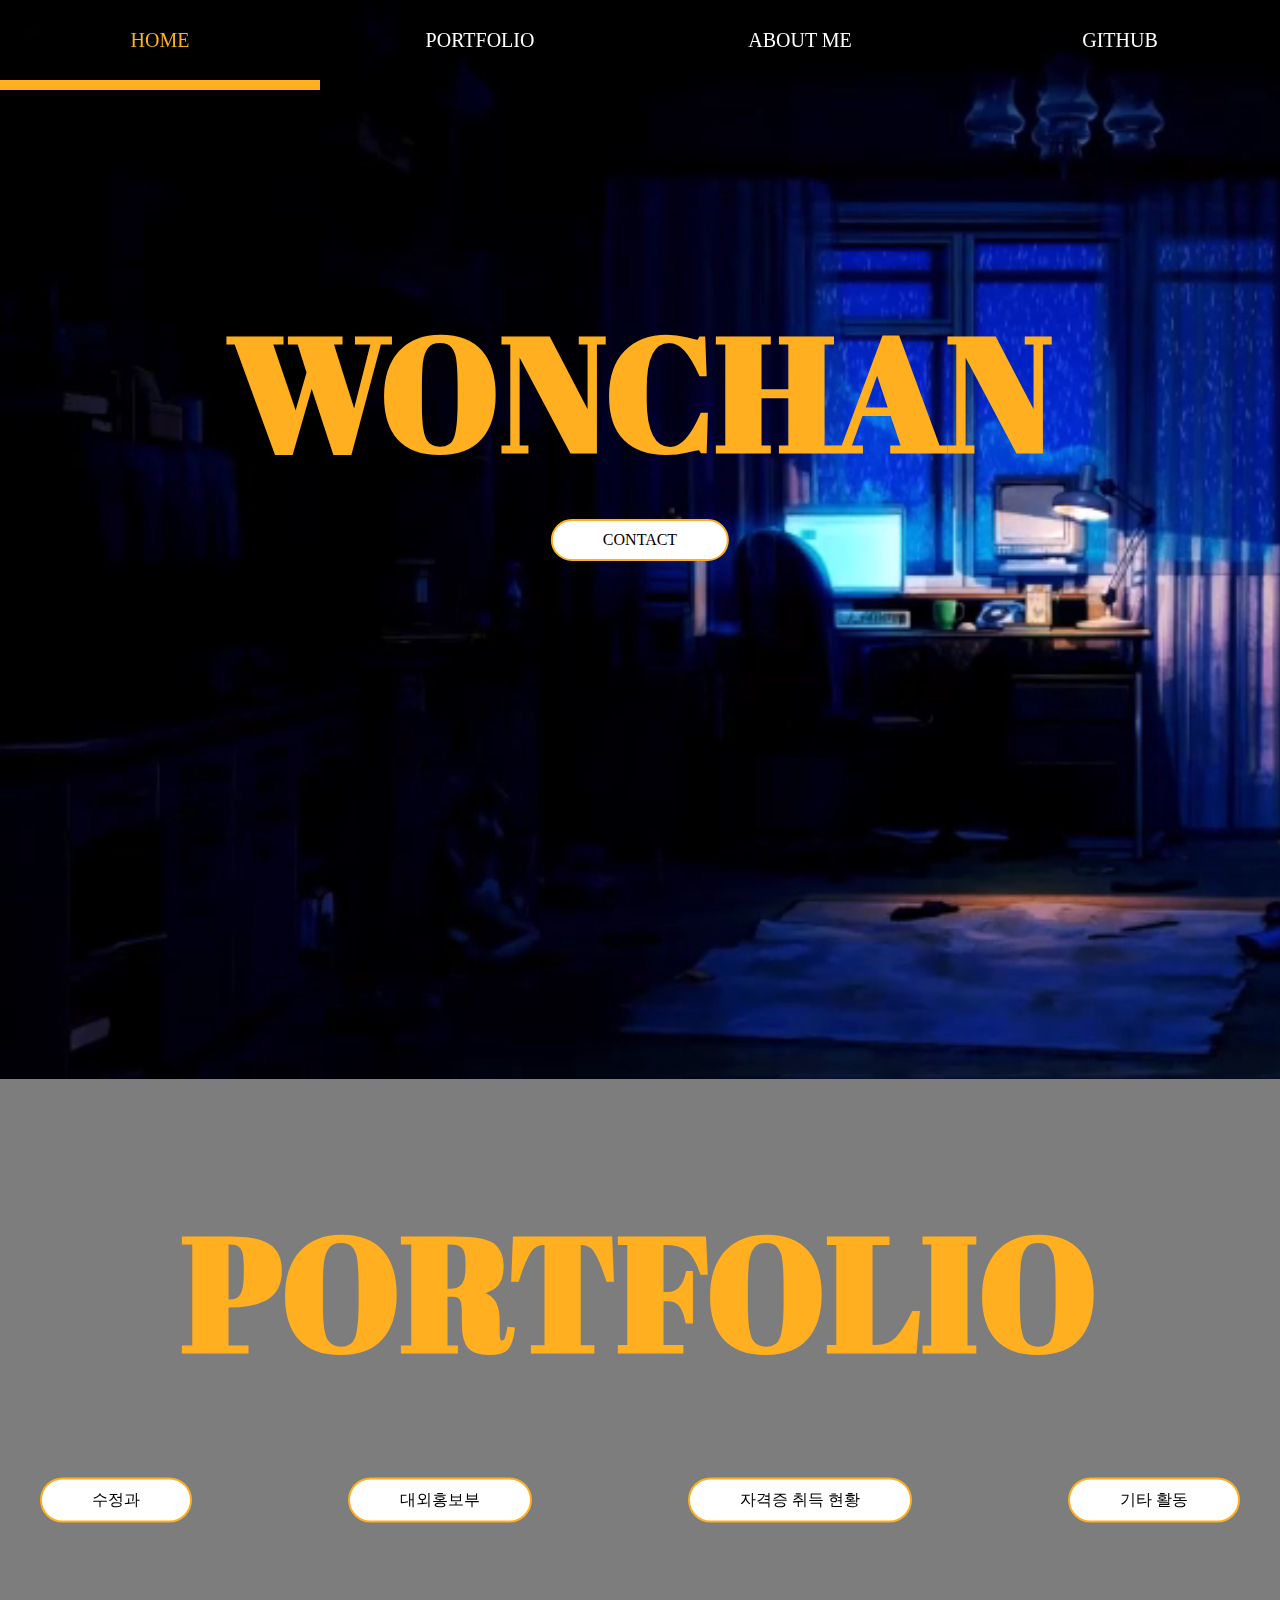
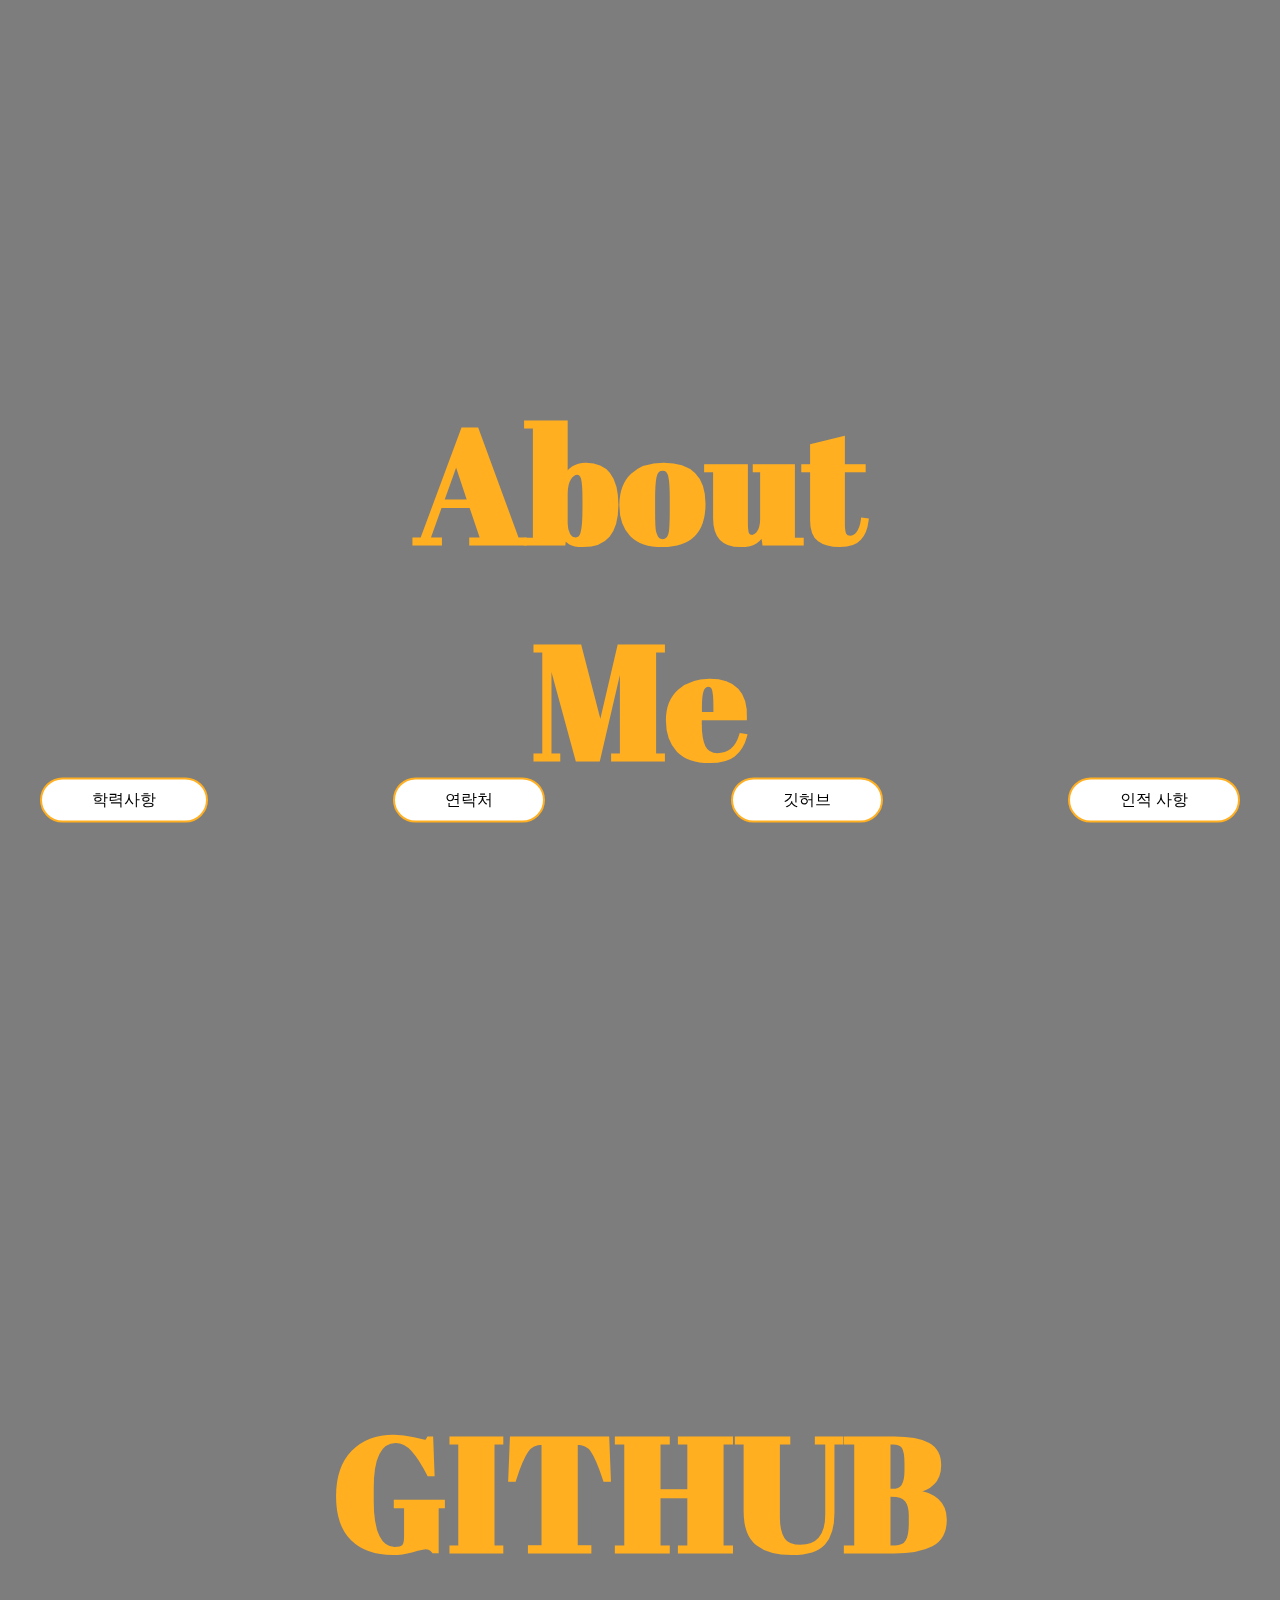
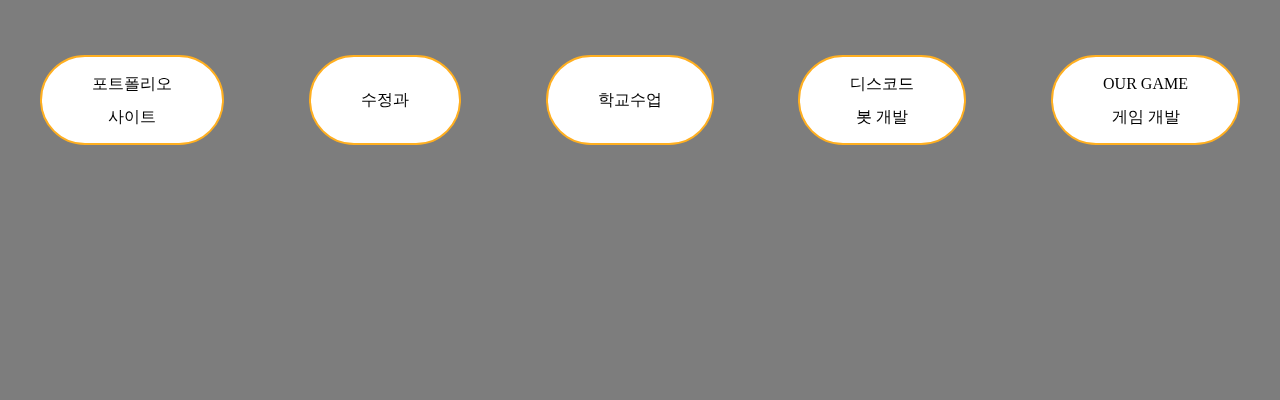
<file: index.html>
<!DOCTYPE html>
<html lang="en">
<head>
    <meta charset="UTF-8">
    <meta http-equiv="X-UA-Compatible" content="IE=edge">
    <meta name="viewport" content="width=device-width, initial-scale=1.0">
    <title>Wonchan</title>
    <link rel="stylesheet" href="index.css">
</head>
<body>
    <video muted autoplay loop>
        <source src="./background_video.mp4" type="video/mp4">
    </video>
    <div class="container">
        <header>
            <ul>
                <a href="#" onclick="go_main()">HOME</a>
                <a href="#" onclick="go_port()">PORTFOLIO</a>
                <a href="#" onclick="go_about()">ABOUT ME</a>
                <a href="#" onclick="go_git()">GITHUB</a>
            </ul>
        </header>

        <div class="main-info">
            <div class="name">
                <div class="logo">
                    <h1>WONCHAN</h1>
                </div>
                <div class="main-button">
                    <div class="contact">
                        CONTACT
                    </div>
                </div>
            </div>
            <div class="modal">
                <div class="modal-inner">
                    <h1>CONTACT</h1>
        
                    <p>
                        tel. 010 6865 3634
                        <br>e-mail. boychan112@naver.com
                    </p>
    
                    <button class="close-modal">닫기 X</button>
                </div>
            </div>
        </div>

        <div class="portfolio-info">
            <div class="name">
                <div class="logo">
                    <h1>PORTFOLIO</h1>
                </div>
            </div>
            <div class="port-button">
                <div class="sujung">
                    수정과
                </div>

                <div class="hongbo">
                    대외홍보부
                </div>

                <div class="license">
                    자격증 취득 현황
                </div>

                <div class="other">
                    기타 활동
                </div>
            </div>
            <div class="port-modal">
                <div class="sujung-modal">
                    <h1>자율동아리 수정과</h1>
        
                    <p>
                        활동기간 : 2022년
                        <br><br>활동내용 : IT소프트웨어과 1,2,3학년끼리 모여서 서로 알려주며 
                        <br>"수정과 역사관"이라는 웹사이트를 개발함
                        <br><br>수정과 역사관이란? : IT소프트웨어과 학생들이 본인이 만든
                        <br>프로젝트와 작품들을 업로드하여 다른 학생들이 볼 수 있도록
                        <br>전시를 할 수 있는 사이트
                        <br><br>동아리 내 나의 역할 : 프론트엔드 개발(메인화면, 작품 업로드)
                    </p>
                </div>
    
                <div class="hongbo-modal">
                    <h1>대외홍보부</h1>
        
                    <p>
                        활동기간 : 2021~2023년
                        <br><br>활동내용 : 학생들끼리 모여서 대본을 만들어 연습하고
                        <br>중학교에 가서 수원정보과학고등학교에 대해서 홍보를 하여
                        <br>중학생들이 수원정보과학고등학교에 입학을 할 수 있도록 
                        <br>도와줌
                        <br><br>3학년에는 기장역할을 맡음으로써 1,2학년들의 연습을 주도하고 
                        <br>대외홍보부의 모든 운영을 부기장과 함께 함
                    </p>
                </div>
    
                <div class="license-modal">
                    <h1>자격증 취득 현황</h1>
        
                    <p>
                        GTQ(그래픽기술 자격) 1급
                        <br>컴퓨터활용 능력 2급
                        <br>웹디자인 기능사
                        <br>정보처리기능사 필기
                        <br>스프레드시트 고급
                        <br>프리젠테이션 초급
                        <br>워드프로세서 초급
                        <br>테스트
                    </p>
                </div>
    
                <div class="other-modal">
                    <h1>OUR GAME</h1>
        
                    <p>
                        활동기간 : 2021년
                        <br>OUR GAME이라는 동아리에 들어가서
                        <br>선배들에게 게임개발에 대해서 배우며
                        <br>C#언어와 유니티라는 엔진을 사용하여 
                        <br>각자 원하는 게임을 만들어봄
                    </p>
    
                    <h1>밴드부</h1>
        
                    <p>
                        활동기간 : 2022~2023년
                        <br>밴드부 활동을 하며 친구들과 연주를하고 교내외 공연을 함
                        <br>2학년때는 부기장으로써 기장선배를 도와 밴드부 설립과
                        <br>운영을 도움
                    </p>
    
                    <h1>휴먼틴</h1>
        
                    <p>
                        활동기간 : 2021~2023년
                        <br>휴먼틴이라는 동아리 활동을 하며 학부모회 분들과 함께
                        <br>봉사활동을 다니고 학교 행사때에는 학부모회 부스
                        <br>운영을 도움
                        <br>2학년때 부기장으로써 학부모님들과 소통하며 동아리 운영<br> .
                    </p>
                    
                </div>
                <button class="close-modal">닫기 X</button>
            </div>
        </div>

        <div class="about-info">
            <div class="name">
                <div class="logo">
                    <h1>About Me</h1>
                </div>
            </div>
            <div class="about-button">
                <div class="school">
                    학력사항
                </div>

                <div class="contact2">
                    연락처
                </div>

                <div class="github">
                    <a href="https://github.com/boychan112" target="_blank">깃허브</a>
                </div>

                <div class="me">
                    인적 사항
                </div>
            </div>
            <div class="about-modal">
                <div class="school-modal">
                    <h1>학력사항</h1>
        
                    <p>
                        2018 수원 신성초등학교 졸업
                        <br>2021 청명중학교 졸업
                        <br>2024 수원정보과학고등학교 졸업예정
                    </p>
                </div>

                <div class="contact-modal">
                    <h1>연락처</h1>
        
                    <p>
                        전화번호 010 6865 3634
                        <br>E-MAIL boychan112@naver.com
                    </p>
                </div>

                <div class="me-modal">
                    <h1>인적사항</h1>
        
                    <p>
                        생년월일 2005.09.21
                        <br>성별 남자
                        <br>거주지 수원
                    </p>
                </div>

                <button class="close-modal">닫기 X</button>
            </div>
        </div>

        <div class="git-info">
            <div class="name">
                <div class="logo">
                    <h1>GITHUB</h1>
                </div>
            </div>
            <div class="git-button">
                <div class="portfoliosite">
                    포트폴리오<br>사이트
                </div>

                <div class="sujunggwa">
                    수정과
                </div>

                <div class="schoolclass">
                    학교수업
                </div>

                <div class="discord">
                    디스코드 <br>봇 개발
                </div>

                <div class="ourgame">
                    OUR GAME <br>게임 개발
                </div>
            </div>
            <div class="git-modal">
                <div class="portfoliosite-modal">
                    <h1>포트폴리오 사이트</h1>
        
                    <p>
                        수업시간에 배운것과 내가 평소에 혼자 공부한것을
                        <br>활용하여 내 포트폴리오를 정리한 사이트를 개발
                        <br>사용언어 : HTML, CSS, JavaScript
                        <br>v1(2022년)
                        <br><a href="https://github.com/boychan112/portfolio" target="_blank">바로가기</a>
                        <br>v2(2023년)
                        <br><a href="https://github.com/boychan112/portfolio2023" target="_blank">바로가기</a>
                        <br>도메인 : <a href="https://wonchan.site" target="_blank">wonchan.site</a>
                    </p>
                </div>
    
                <div class="sujunggwa-modal">
                    <h1>수정과 역사관</h1>
        
                    <p>
                        수정과라는 자율동아리에서
                        <br>IT소프트웨어과 학생들이 본인이 만든
                        <br>프로젝트와 작품들을 업로드하여 다른 학생들이 볼 수 있도록
                        <br>전시를 할 수 있는 사이트
                        <br>
                        <br>깃허브 링크
                        <br><a href="https://github.com/swjb-sinamon/Project-exhibition" target="_blank">바로가기</a>
                    </p>
                </div>
    
                <div class="schoolclass-modal">
                    <h1>학교 수업 파일</h1>
        
                    <p>
                        HTML 수업
                        <br><a href="https://github.com/boychan112/grade2_tg" target="_blank">바로가기</a>
                        <br>My SQL 수업
                        <br><a href="https://github.com/boychan112/grade2_yj" target="_blank">바로가기</a>
                        <br>Python 수업
                        <br><a href="https://github.com/boychan112/grade2_my" target="_blank">바로가기</a>
                    </p>
                </div>
    
                <div class="discord-modal">
                    <h1>디스코드 봇 개발</h1>
        
                    <p>
                        반 친구들끼리 사용하는 디스코드 방에서
                        <br>필요한 정보를 빠르게 얻을 수 있는 디스코드 봇을
                        <br>개발하여 24시간 구동시켜 활용함
                        <br>주요기능 : 요일별 시간표, 수업별 줌 링크(1학년 코로나 시절)
                        <br>깃허브 검색, 코드업 검색, 공지, 학사일정, 게임정보 등등
                        <br><a href="https://github.com/boychan112/softdiscord" target="_blank">바로가기</a>
                    </p>
                </div>

                <button class="close-modal">닫기 X</button>
            </div>
        </div>
    </div>

    <script src="jquery-1.12.3.js"></script>
    <script src="index.js"></script>
</body>
</html>
</file>
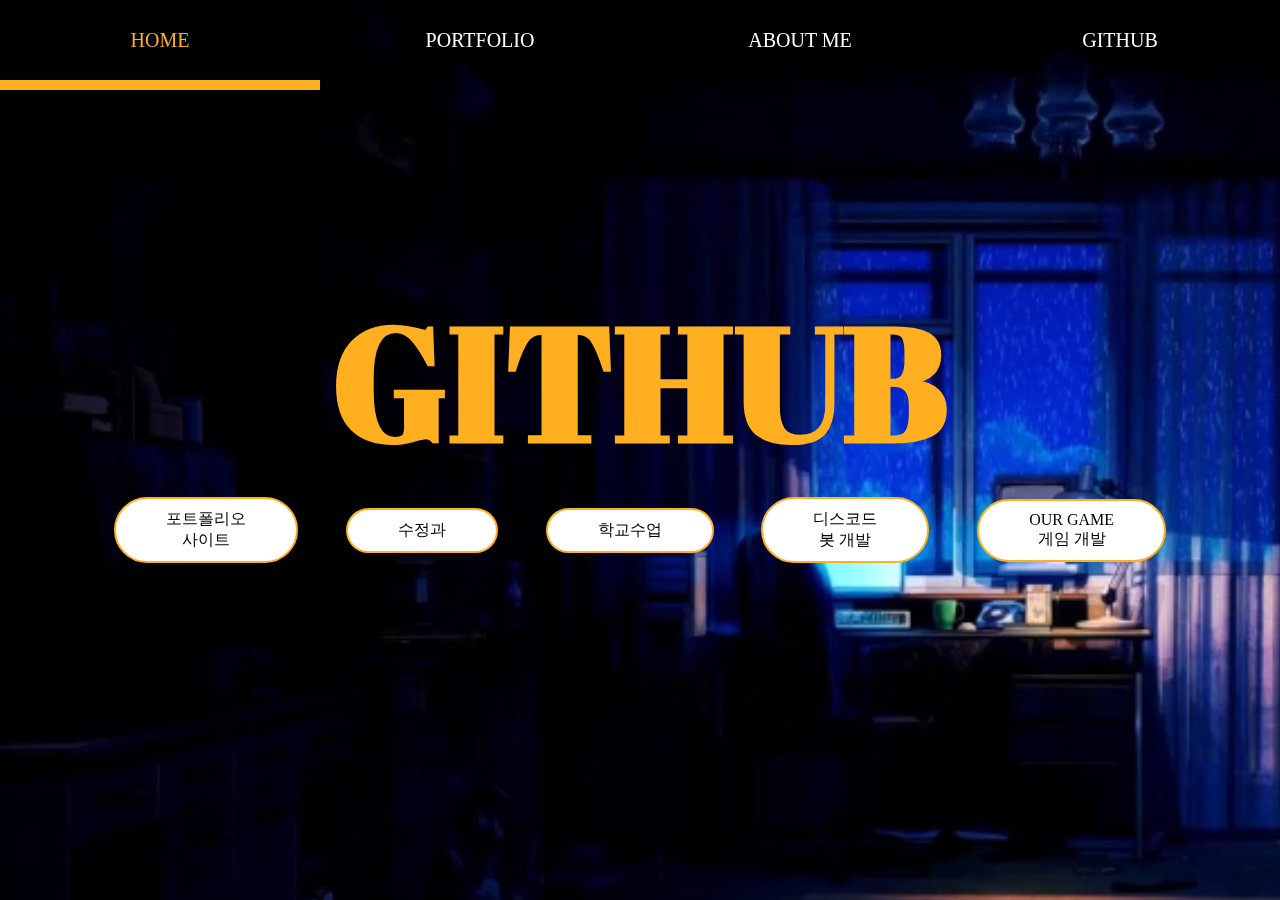
<file: github.html>
<!DOCTYPE html>
<html lang="en">
<head>
    <meta charset="UTF-8">
    <meta http-equiv="X-UA-Compatible" content="IE=edge">
    <meta name="viewport" content="width=device-width, initial-scale=1.0">
    <title>Wonchan</title>
    <link rel="stylesheet" href="./github.css">
</head>
<body>
    <video muted autoplay loop>
        <source src="./background_video.mp4" type="video/mp4">
    </video>
    <div class="container">
        <header>
            <ul>
                <a href="./index.html"><li>HOME</li></a>
                <!-- <li><a href="./index.html">HOME</a></li> -->
                <a href="./portfolio.html"><li>PORTFOLIO</li></a>
                <!-- <li><a href="./portfolio.html">PORTFOLIO</a></li> -->
                <a href="./about_me.html"><li>ABOUT ME</li></a>
                <!-- <li><a href="./about_me.html">ABOUT ME</a></li> -->
                <a href="./github.html"><li>GITHUB</li></a>
                <!-- <li><a href="./github.html">GITHUB</a></li> -->
            </ul>
        </header>

        <div class="name">
            
            <div class="port">
                <h1>GITHUB</h1>
            </div>
            <div class="button">
                <div class="portfoliosite">
                    포트폴리오<br>사이트
                </div>

                <div class="sujunggwa">
                    수정과
                </div>

                <div class="schoolclass">
                    학교수업
                </div>

                <div class="discord">
                    디스코드 <br>봇 개발
                </div>

                <div class="ourgame">
                    OUR GAME <br>게임 개발
                </div>
            </div>
        </div>

        <div class="modal">
            <div class="portfoliosite-modal">
                <h1>포트폴리오 사이트</h1>
    
                <p>
                    수업시간에 배운것과 내가 평소에 혼자 공부한것을
                    <br>활용하여 내 포트폴리오를 정리한 사이트를 개발
                    <br>사용언어 : HTML, CSS, JavaScript
                    <br>v1(2022년)
                    <br><a href="https://github.com/boychan112/portfolio" target="_blank">바로가기</a>
                    <br>v2(2023년)
                    <br><a href="https://github.com/boychan112/portfolio2023" target="_blank">바로가기</a>
                    <br>도메인 : <a href="https://wonchan.site" target="_blank">wonchan.site</a>
                </p>
            </div>

            <div class="sujunggwa-modal">
                <h1>수정과 역사관</h1>
    
                <p>
                    수정과라는 자율동아리에서
                    <br>IT소프트웨어과 학생들이 본인이 만든
                    <br>프로젝트와 작품들을 업로드하여 다른 학생들이 볼 수 있도록
                    <br>전시를 할 수 있는 사이트
                    <br>
                    <br>깃허브 링크
                    <br><a href="https://github.com/swjb-sinamon/Project-exhibition" target="_blank">바로가기</a>
                </p>
            </div>

            <div class="schoolclass-modal">
                <h1>학교 수업 파일</h1>
    
                <p>
                    HTML 수업
                    <br><a href="https://github.com/boychan112/grade2_tg" target="_blank">바로가기</a>
                    <br>My SQL 수업
                    <br><a href="https://github.com/boychan112/grade2_yj" target="_blank">바로가기</a>
                    <br>Python 수업
                    <br><a href="https://github.com/boychan112/grade2_my" target="_blank">바로가기</a>
                </p>
            </div>

            <div class="discord-modal">
                <h1>디스코드 봇 개발</h1>
    
                <p>
                    반 친구들끼리 사용하는 디스코드 방에서
                    <br>필요한 정보를 빠르게 얻을 수 있는 디스코드 봇을
                    <br>개발하여 24시간 구동시켜 활용함
                    <br>주요기능 : 요일별 시간표, 수업별 줌 링크(1학년 코로나 시절)
                    <br>깃허브 검색, 코드업 검색, 공지, 학사일정, 게임정보 등등
                    <br><a href="https://github.com/boychan112/softdiscord" target="_blank">바로가기</a>
                </p>
            </div>

            <button class="close-modal">닫기 X</button>
        </div>


    </div>

    <script src="./jquery-1.12.3.js"></script>
    <script src="./github.js"></script>
</body>
</html>
</file>
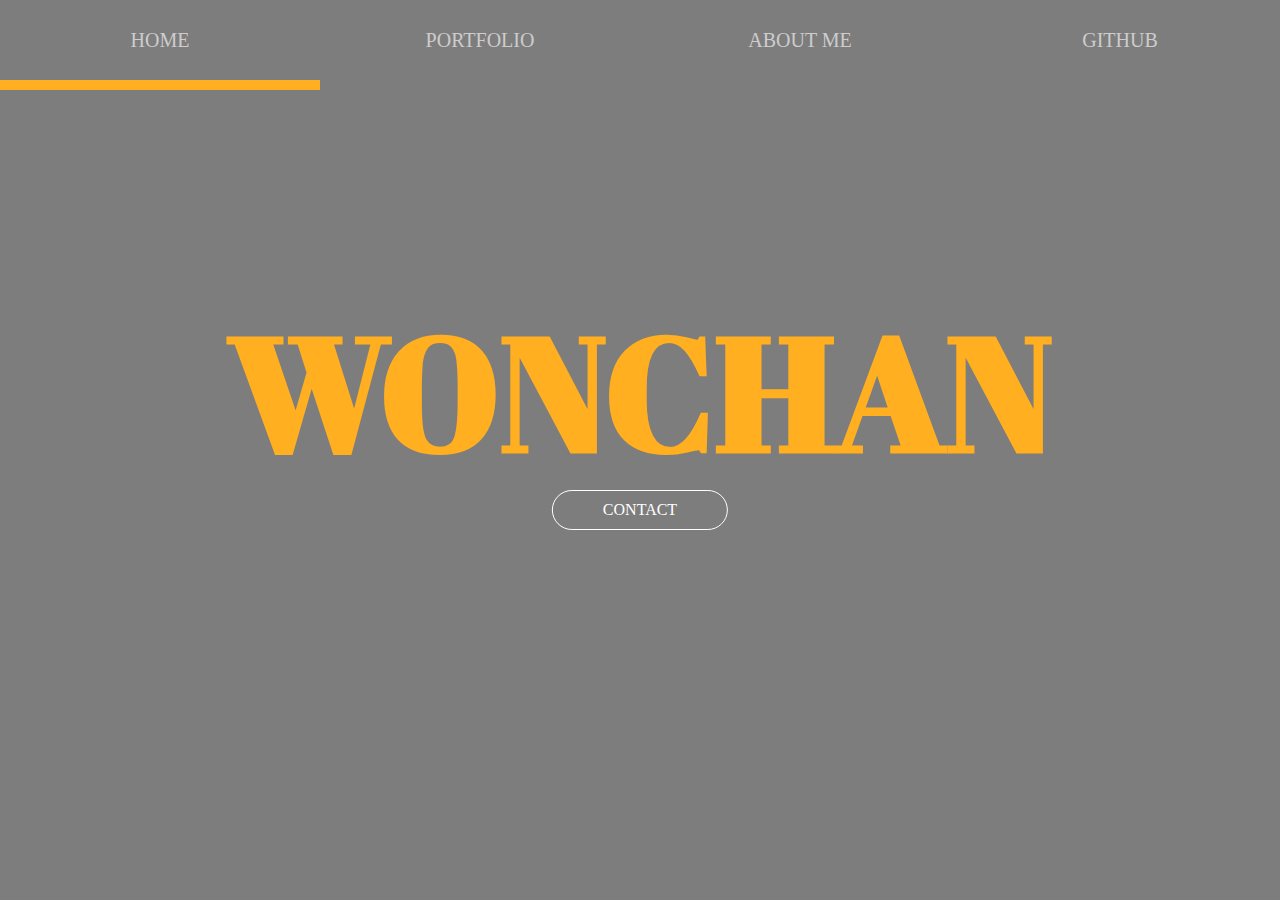
<file: main.html>
<!DOCTYPE html>
<html lang="en">
<head>
    <meta charset="UTF-8">
    <meta http-equiv="X-UA-Compatible" content="IE=edge">
    <meta name="viewport" content="width=device-width, initial-scale=1.0">
    <title>Wonchan</title>
    <link rel="stylesheet" href="/css/main.css">
</head>
<body>
    <div class="container">
        <header>
            <ul>
                <li><a href="/html/main.html">HOME</a></li>
                <li><a href="/html/portfolio.html">PORTFOLIO</a></li>
                <li><a href="/html/about_me.html">ABOUT ME</a></li>
                <li><a href="https://github.com/boychan112" target="_blank">GITHUB</a></li>
            </ul>
        </header>

        <div class="name">
            <div class="logo">
                <h1>WONCHAN</h1>
            </div>
            <div class="contact">
                CONTACT
            </div>
        </div>
        <div class="modal">
            <div class="modal-inner">
                <h1>CONTACT</h1>
    
                <p>
                    tel. 010 6865 3634
                    <br>e-mail. boychan112@naver.com
                </p>

                <button class="close-modal">닫기 X</button>
            </div>
        </div>
    </div>

    <script src="/script/jquery-1.12.3.js"></script>
    <script src="/script/main.js"></script>
</body>
</html>
</file>
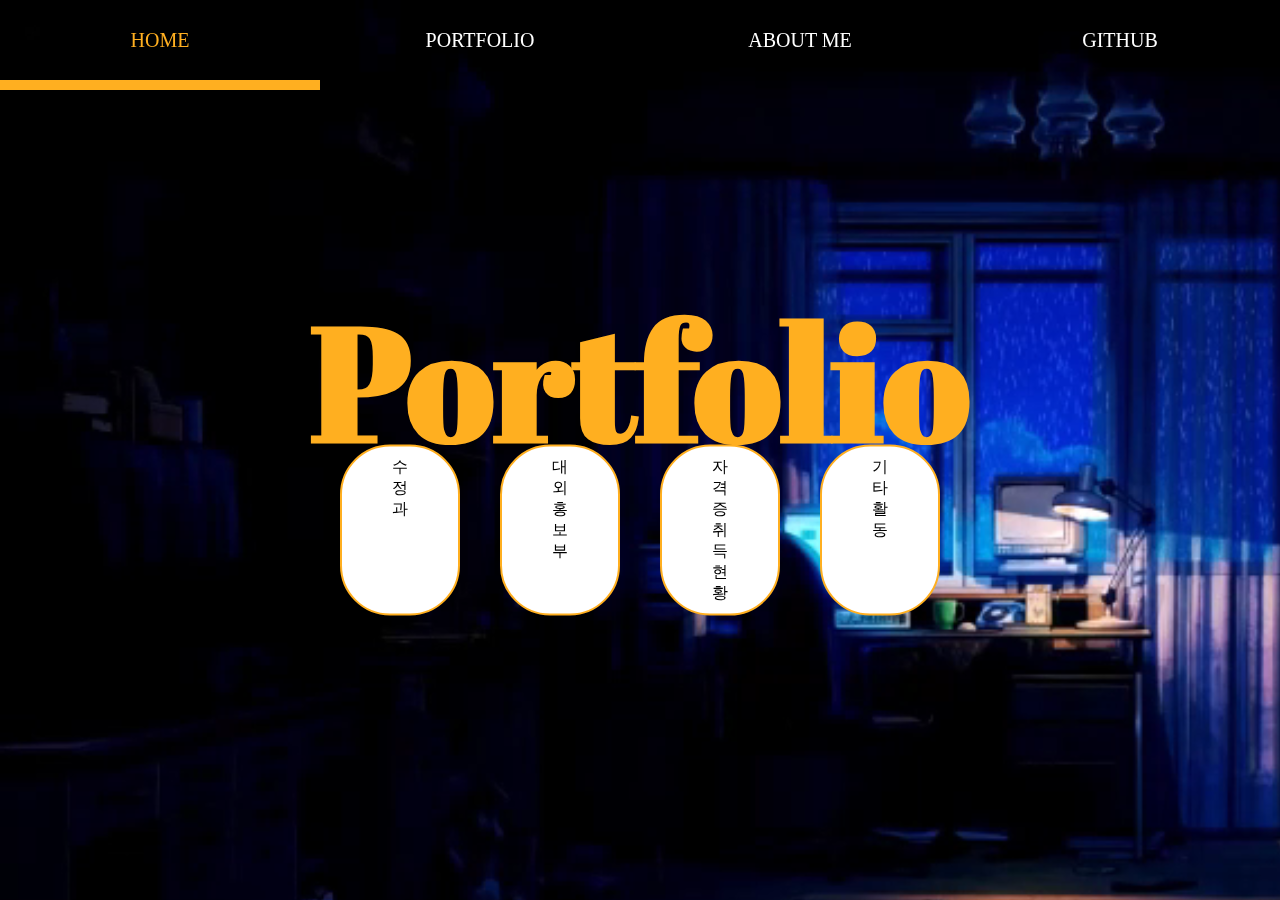
<file: portfolio.html>
<!DOCTYPE html>
<html lang="en">
<head>
    <meta charset="UTF-8">
    <meta http-equiv="X-UA-Compatible" content="IE=edge">
    <meta name="viewport" content="width=device-width, initial-scale=1.0">
    <title>Wonchan</title>
    <link rel="stylesheet" href="./portfolio.css">
</head>
<body>
    <video muted autoplay loop>
        <source src="./background_video.mp4" type="video/mp4">
    </video>
    <div class="container">
        <header>
            <ul>
                <a href="./index.html"><li>HOME</li></a>
                <!-- <li><a href="./index.html">HOME</a></li> -->
                <a href="./portfolio.html"><li>PORTFOLIO</li></a>
                <!-- <li><a href="./portfolio.html">PORTFOLIO</a></li> -->
                <a href="./about_me.html"><li>ABOUT ME</li></a>
                <!-- <li><a href="./about_me.html">ABOUT ME</a></li> -->
                <a href="./github.html"><li>GITHUB</li></a>
                <!-- <li><a href="./github.html">GITHUB</a></li> -->
            </ul>
        </header>

        <div class="name">
            <div class="port">
                <h1>Portfolio</h1>
            </div>
            <div class="button">
                <div class="sujung">
                    수정과
                </div>

                <div class="hongbo">
                    대외홍보부
                </div>

                <div class="license">
                    자격증 취득 현황
                </div>

                <div class="other">
                    기타 활동
                </div>
            </div>
        </div>

        <div class="modal">
            <div class="sujung-modal">
                <h1>자율동아리 수정과</h1>
    
                <p>
                    활동기간 : 2022년
                    <br><br>활동내용 : IT소프트웨어과 1,2,3학년끼리 모여서 서로 알려주며 
                    <br>"수정과 역사관"이라는 웹사이트를 개발함
                    <br><br>수정과 역사관이란? : IT소프트웨어과 학생들이 본인이 만든
                    <br>프로젝트와 작품들을 업로드하여 다른 학생들이 볼 수 있도록
                    <br>전시를 할 수 있는 사이트
                    <br><br>동아리 내 나의 역할 : 프론트엔드 개발(메인화면, 작품 업로드)
                </p>
            </div>

            <div class="hongbo-modal">
                <h1>대외홍보부</h1>
    
                <p>
                    활동기간 : 2021~2023년
                    <br><br>활동내용 : 학생들끼리 모여서 대본을 만들어 연습하고
                    <br>중학교에 가서 수원정보과학고등학교에 대해서 홍보를 하여
                    <br>중학생들이 수원정보과학고등학교에 입학을 할 수 있도록 
                    <br>도와줌
                    <br><br>3학년에는 기장역할을 맡음으로써 1,2학년들의 연습을 주도하고 
                    <br>대외홍보부의 모든 운영을 부기장과 함께 함
                </p>
            </div>

            <div class="license-modal">
                <h1>자격증 취득 현황</h1>
    
                <p>
                    GTQ(그래픽기술 자격) 1급
                    <br>컴퓨터활용 능력 2급
                    <br>웹디자인 기능사
                    <br>정보처리기능사 필기
                    <br>스프레드시트 고급
                    <br>프리젠테이션 초급
                    <br>워드프로세서 초급
                </p>
            </div>

            <div class="other-modal">
                <h1>OUR GAME</h1>
    
                <p>
                    활동기간 : 2021년
                    <br>OUR GAME이라는 동아리에 들어가서
                    <br>선배들에게 게임개발에 대해서 배우며
                    <br>C#언어와 유니티라는 엔진을 사용하여 
                    <br>각자 원하는 게임을 만들어봄
                </p>

                <h1>밴드부</h1>
    
                <p>
                    활동기간 : 2022~2023년
                    <br>밴드부 활동을 하며 친구들과 연주를하고 교내외 공연을 함
                    <br>2학년때는 부기장으로써 기장선배를 도와 밴드부 설립과
                    <br>운영을 도움
                </p>

                <h1>휴먼틴</h1>
    
                <p>
                    활동기간 : 2021~2023년
                    <br>휴먼틴이라는 동아리 활동을 하며 학부모회 분들과 함께
                    <br>봉사활동을 다니고 학교 행사때에는 학부모회 부스
                    <br>운영을 도움
                    <br>2학년때 부기장으로써 학부모님들과 소통하며 동아리 운영<br> .
                </p>
                
            </div>
            <button class="close-modal">닫기 X</button>
        </div>


    </div>

    <script src="./jquery-1.12.3.js"></script>
    <script src="./portfolio.js"></script>
</body>
</html>
</file>
<file: index.css>
@charset "UTF-8";
@import url('https://fonts.googleapis.com/css2?family=Abril+Fatface&display=swap');

*{
    margin: 0;
    padding: 0;
    box-sizing: border-box;
}

body{
    background-color: #7d7d7d;
}

video{
    position: fixed;
    z-index: -1;
    width: 1920px;
}

ul{
    list-style: none;
}

a{
    color: #6593fe;
    text-decoration: none;
}

.container{
    width: 100%;
}

header{
    /* text-align: center; */
    width: 100%;
    position: fixed;
    z-index: 10;
}

header ul{
    display: flex;
}

header ul a{
    font-size: 20px;
    width: 25%;
    line-height: 80px;
    text-align: center;
    color: white;
}

header ul a:hover{
    color: #ffaf20;
}

header ul a::after {
    position: absolute;
    content:"";
    display: block; 
    border-bottom: 10px solid #ffaf20;
    
    width: 0;
    left: 0;
    right: 0;
}

header ul a:nth-child(1):hover::after { 
    transition: width 200ms ease-in-out;
    width: 25%; 
}
header ul a:nth-child(2):hover::after { 
    left: 25%;
    transition: width 200ms ease-in-out;
    width: 25%; 
}
header ul a:nth-child(3):hover::after { 
    left: 50%;
    transition: width 200ms ease-in-out;
    width: 25%; 
}
header ul a:nth-child(4):hover::after { 
    left: 75%;
    transition: width 200ms ease-in-out;
    width: 25%; 
}

.main-info, .portfolio-info, .about-info , .git-info{
    width: 100%;
    height: 100vh;
}

.name{
    height: 600px;
    text-align: center;
    position: relative;
}

.name .logo{
    color: #ffaf20;
    font-size: 5em;
    position: absolute;
    transform: translate(-50%,-50%);
    top: 65%;
    left: 50%;
}

.name .logo h1{
    font-family: 'Abril Fatface', cursive;
}

.name .contact {
    color: black;
    background-color: white;
    position: absolute;
    transform: translate(-50%,-50%);
    top: 90%;
    left: 50%;
    border: 2px solid #ffaf20;
    padding: 10px 50px 10px 50px;
    border-radius: 50px;
}

.port-button , .about-button , .git-button{
    position: absolute;
    left: 50%;
    transform: translate(-50%,-50%);
    width: 1200px;
    display: flex;
    justify-content: space-between;
}

.sujung, .hongbo, .license, .other , .contact2, .school, .github, .me ,.portfoliosite, .sujunggwa, .schoolclass, .discord, .ourgame{
    color: black;
    background-color: white;
    border: 2px solid #ffaf20;
    padding: 10px 50px 10px 50px;
    border-radius: 50px;
    text-align: center;
}

.portfoliosite, .discord, .ourgame{
    line-height: 33px;
}

.sujunggwa, .schoolclass{
    line-height: 66px;
}

.contact:hover , .sujung:hover, .hongbo:hover, .license:hover, .other:hover, .contact2:hover, .school:hover, .github:hover, .me:hover,.portfoliosite:hover, .sujunggwa:hover, .schoolclass:hover, .discord:hover, .ourgame:hover{
    background-color: #ffaf20;
    border: 2px solid #ffaf20;
}

.modal{
    width: 100%;
    height: 100%;
    background-color: rgba(96, 96, 96, 0.6);

    position: absolute;
    top: 0;
    left: 0;
    display: none;
}

.port-modal{
    width: 100%;
    height: 100%;
    background-color: rgba(96, 96, 96, 0.6);

    position: absolute;
    top: 100%;
    left: 0;
    display: none;
}

.about-modal{
    width: 100%;
    height: 100%;
    background-color: rgba(96, 96, 96, 0.6);

    position: absolute;
    top: 200%;
    left: 0;
    display: none;
}

.git-modal{
    width: 100%;
    height: 100%;
    background-color: rgba(96, 96, 96, 0.6);

    position: absolute;
    top: 300%;
    left: 0;
    display: none;
}

.github a{
    text-decoration: none;
    color: black;
}

.modal-inner, .about-modal > div{
    border: 3px solid #ffaf20;
    border-radius: 20px;
    width: 700px;
    height: 300px;
    background-color: white;
    text-align: center;

    position: absolute;
    top: 50%;
    left: 50%;
    transform: translate(-50%,-50%);
}

.port-modal > div , .git-modal > div{
    border: 3px solid #ffaf20;
    border-radius: 20px;
    width: 700px;
    height: 500px;
    background-color: white;
    text-align: center;
    overflow-y: auto;

    position: absolute;
    top: 50%;
    left: 50%;
    transform: translate(-50%,-50%);
}

.port-modal > div p , .about-modal > div p , .git-modal > div p{
    font-size: x-large;
}

.modal h1 , .port-modal h1, .git-modal h1{
    line-height: 100px;
}

.modal p{
    line-height: 50px;
}

.modal button, .port-modal button , .git-modal button{
    margin-top: 30px;
    width: 80px;
    height: 30px;
    border: none;
    position: absolute;
    left: 50%;
    top: 75%;
    transform: translate(-50%,-50%);
    border: 2px solid #ffaf20;
}

.about-modal button{
    margin-top: 30px;
    width: 80px;
    height: 30px;
    border: none;
    position: absolute;
    left: 50%;
    top: 64.5%;
    transform: translate(-50%,-50%);
    border: 2px solid #ffaf20;
}
</file>
<file: github.css>
@charset "UTF-8";
@import url('https://fonts.googleapis.com/css2?family=Abril+Fatface&display=swap');

*{
    margin: 0;
    padding: 0;
    box-sizing: border-box;
}

body{
    background-color: #7d7d7d;
}

video{
    position: fixed;
    z-index: -1;
    width: 1920px;
}

ul{
    list-style: none;
}

a{
    color: #6593fe;
    text-decoration: none;
}

.container{
    width: 100%;
}

header{
    /* text-align: center; */
    width: 100%;
}

header ul{
    display: flex;
}

header ul a{
    font-size: 20px;
    width: 25%;
    line-height: 80px;
    text-align: center;
    color: white;
}

header ul li:hover{
    color: #ffaf20;
}

header ul a::after {
    position: absolute;
    content:"";
    display: block; 
    border-bottom: 10px solid #ffaf20;
    
    width: 0;
    left: 0;
    right: 0;
}

header ul a:nth-child(1):hover::after { 
    transition: width 100ms ease-in-out;
    width: 25%; 
}
header ul a:nth-child(2):hover::after { 
    left: 25%;
    transition: width 100ms ease-in-out;
    width: 25%; 
}
header ul a:nth-child(3):hover::after { 
    left: 50%;
    transition: width 100ms ease-in-out;
    width: 25%; 
}
header ul a:nth-child(4):hover::after { 
    left: 75%;
    transition: width 100ms ease-in-out;
    width: 25%; 
}

.name{
    height: 600px;
    text-align: center;
    position: relative;
}

.name .port{
    color: #ffaf20;
    font-size: 5em;
    position: absolute;
    transform: translate(-50%,-50%);
    top: 50%;
    left: 50%;
}

.name .port h1{
    font-family: 'Abril Fatface', cursive;
}

.button{
    display: flex;
    position: absolute;
    transform: translate(-50%,-50%);
    top: 75%;
    left: 50%;
    width: 1100px;
    align-items: center;
    justify-content: space-around;
}

.name .portfoliosite, .sujunggwa, .schoolclass, .discord, .ourgame{
    color: black;
    background-color: white;
    margin: 20px;
    border: 2px solid #ffaf20;
    padding: 10px 50px 10px 50px;
    border-radius: 50px;
}

.name .portfoliosite:hover,.sujunggwa:hover,.schoolclass:hover,.discord:hover,.ourgame:hover{
    color: black;
    background-color: #ffaf20;
    border: 1px solid #ffaf20;
}


.modal{
    width: 100%;
    height: 100%;
    background-color: rgba(96, 96, 96, 0.6);

    position: absolute;
    top: 0;
    left: 0;
    display: none;
}

.portfoliosite-modal, .sujunggwa-modal, .schoolclass-modal, .discord-modal,.ourgame-modal{
    border: 3px solid #ffaf20;
    border-radius: 20px;
    width: 700px;
    height: 500px;
    background-color: white;
    text-align: center;

    position: absolute;
    top: 50%;
    left: 50%;
    transform: translate(-50%,-50%);
    
    overflow: auto;
}

.portfoliosite-modal h1,.sujunggwa-modal h1, .schoolclass-modal h1, .discord-modal h1, .ourgame-modal h1{
    line-height: 100px;
}

.portfoliosite-modal p, .sujunggwa-modal p, .schoolclass-modal p, .discord-modal p, .ourgame-modal p{
    font-size: x-large;
}

.modal button{
    margin-top: 30px;
    width: 80px;
    height: 30px;
    border: none;
    position: absolute;
    left: 50%;
    top: 75%;
    transform: translate(-50%,-50%);
    border: 2px solid #ffaf20;
}
</file>
<file: css/main.css>
@charset "UTF-8";
@import url('https://fonts.googleapis.com/css2?family=Abril+Fatface&display=swap');

*{
    margin: 0;
    padding: 0;
    box-sizing: border-box;
}

body{
    background-color: #7d7d7d;
}

ul{
    list-style: none;
}

a{
    color: #cecccc;
    text-decoration: none;
}

.container{
    width: 100%;
}

header{
    /* text-align: center; */
    width: 100%;
}

header ul{
    display: flex;
}

header ul li{
    font-size: 20px;
    width: 25%;
    line-height: 80px;
    text-align: center;
}

header ul li:hover{
    border-bottom: 10px solid #ffaf20;
}

.name{
    height: 600px;
    text-align: center;
    position: relative;
}

.name .logo{
    color: #ffaf20;
    font-size: 5em;
    position: absolute;
    transform: translate(-50%,-50%);
    top: 50%;
    left: 50%;
}

.name .logo h1{
    font-family: 'Abril Fatface', cursive;
}

.name .contact{
    color: white;
    position: absolute;
    transform: translate(-50%,-50%);
    top: 70%;
    left: 50%;
    border: 1px solid white;
    padding: 10px 50px 10px 50px;
    border-radius: 50px;
}

.name .contact:hover{
    background-color: #4a4a4a;
    border: 1px solid #4a4a4a;
}

.modal{
    width: 100%;
    height: 100%;
    background-color: rgba(96, 96, 96, 0.6);

    position: absolute;
    top: 0;
    left: 0;
    display: none;
}

.modal-inner{
    border: 1px solid white;
    border-radius: 20px;
    width: 700px;
    height: 300px;
    background-color: #7d7d7d;
    text-align: center;

    position: absolute;
    top: 50%;
    left: 50%;
    transform: translate(-50%,-50%);
}

.modal-inner h1{
    line-height: 100px;
}

.modal-inner p{
    line-height: 50px;
}

.modal-inner button{
    margin-top: 30px;
    width: 80px;
    height: 30px;
    border: none;
}
</file>
<file: portfolio.css>
@charset "UTF-8";
@import url('https://fonts.googleapis.com/css2?family=Abril+Fatface&display=swap');

*{
    margin: 0;
    padding: 0;
    box-sizing: border-box;
}

body{
    background-color: #7d7d7d;
}

video{
    position: fixed;
    z-index: -1;
    width: 1920px;
}

ul{
    list-style: none;
}

a{
    color: #6593fe;
    text-decoration: none;
}

.container{
    width: 100%;
}

header{
    /* text-align: center; */
    width: 100%;
}

header ul{
    display: flex;
}

header ul a{
    font-size: 20px;
    width: 25%;
    line-height: 80px;
    text-align: center;
    color: white;
}

header ul li:hover{
    color: #ffaf20;
}

header ul a::after {
    position: absolute;
    content:"";
    display: block; 
    border-bottom: 10px solid #ffaf20;
    
    width: 0;
    left: 0;
    right: 0;
}

header ul a:nth-child(1):hover::after { 
    transition: width 100ms ease-in-out;
    width: 25%; 
}
header ul a:nth-child(2):hover::after { 
    left: 25%;
    transition: width 100ms ease-in-out;
    width: 25%; 
}
header ul a:nth-child(3):hover::after { 
    left: 50%;
    transition: width 100ms ease-in-out;
    width: 25%; 
}
header ul a:nth-child(4):hover::after { 
    left: 75%;
    transition: width 100ms ease-in-out;
    width: 25%; 
}

.name{
    height: 600px;
    text-align: center;
    position: relative;
}

.name .port{
    color: #ffaf20;
    font-size: 5em;
    position: absolute;
    transform: translate(-50%,-50%);
    top: 50%;
    left: 50%;
}

.name .port h1{
    font-family: 'Abril Fatface', cursive;
}

.button{
    display: flex;
    position: absolute;
    transform: translate(-50%,-50%);
    top: 75%;
    left: 50%;
}

.name .sujung, .hongbo, .license, .other{
    color: black;
    background-color: white;
    margin: 20px;
    border: 2px solid #ffaf20;
    padding: 10px 50px 10px 50px;
    border-radius: 50px;
}

.name .sujung:hover,.hongbo:hover,.license:hover,.other:hover{
    color: black;
    background-color: #ffaf20;
    border: 1px solid #ffaf20;
}


.modal{
    width: 100%;
    height: 100%;
    background-color: rgba(96, 96, 96, 0.6);

    position: absolute;
    top: 0;
    left: 0;
    display: none;
}

.sujung-modal, .hongbo-modal, .license-modal, .other-modal{
    border: 3px solid #ffaf20;
    border-radius: 20px;
    width: 700px;
    height: 500px;
    background-color: white;
    text-align: center;

    position: absolute;
    top: 50%;
    left: 50%;
    transform: translate(-50%,-50%);
    
    overflow: auto;
}

.sujung-modal h1,.hongbo-modal h1, .license-modal h1, .other-modal h1{
    line-height: 100px;
}

.sujung-modal p, .hongbo-modal p, .license-modal p, .other-modal p{
    font-size: x-large;
}

.modal button{
    margin-top: 30px;
    width: 80px;
    height: 30px;
    border: none;
    position: absolute;
    left: 50%;
    top: 75%;
    transform: translate(-50%,-50%);
    border: 2px solid #ffaf20;
}
</file>
